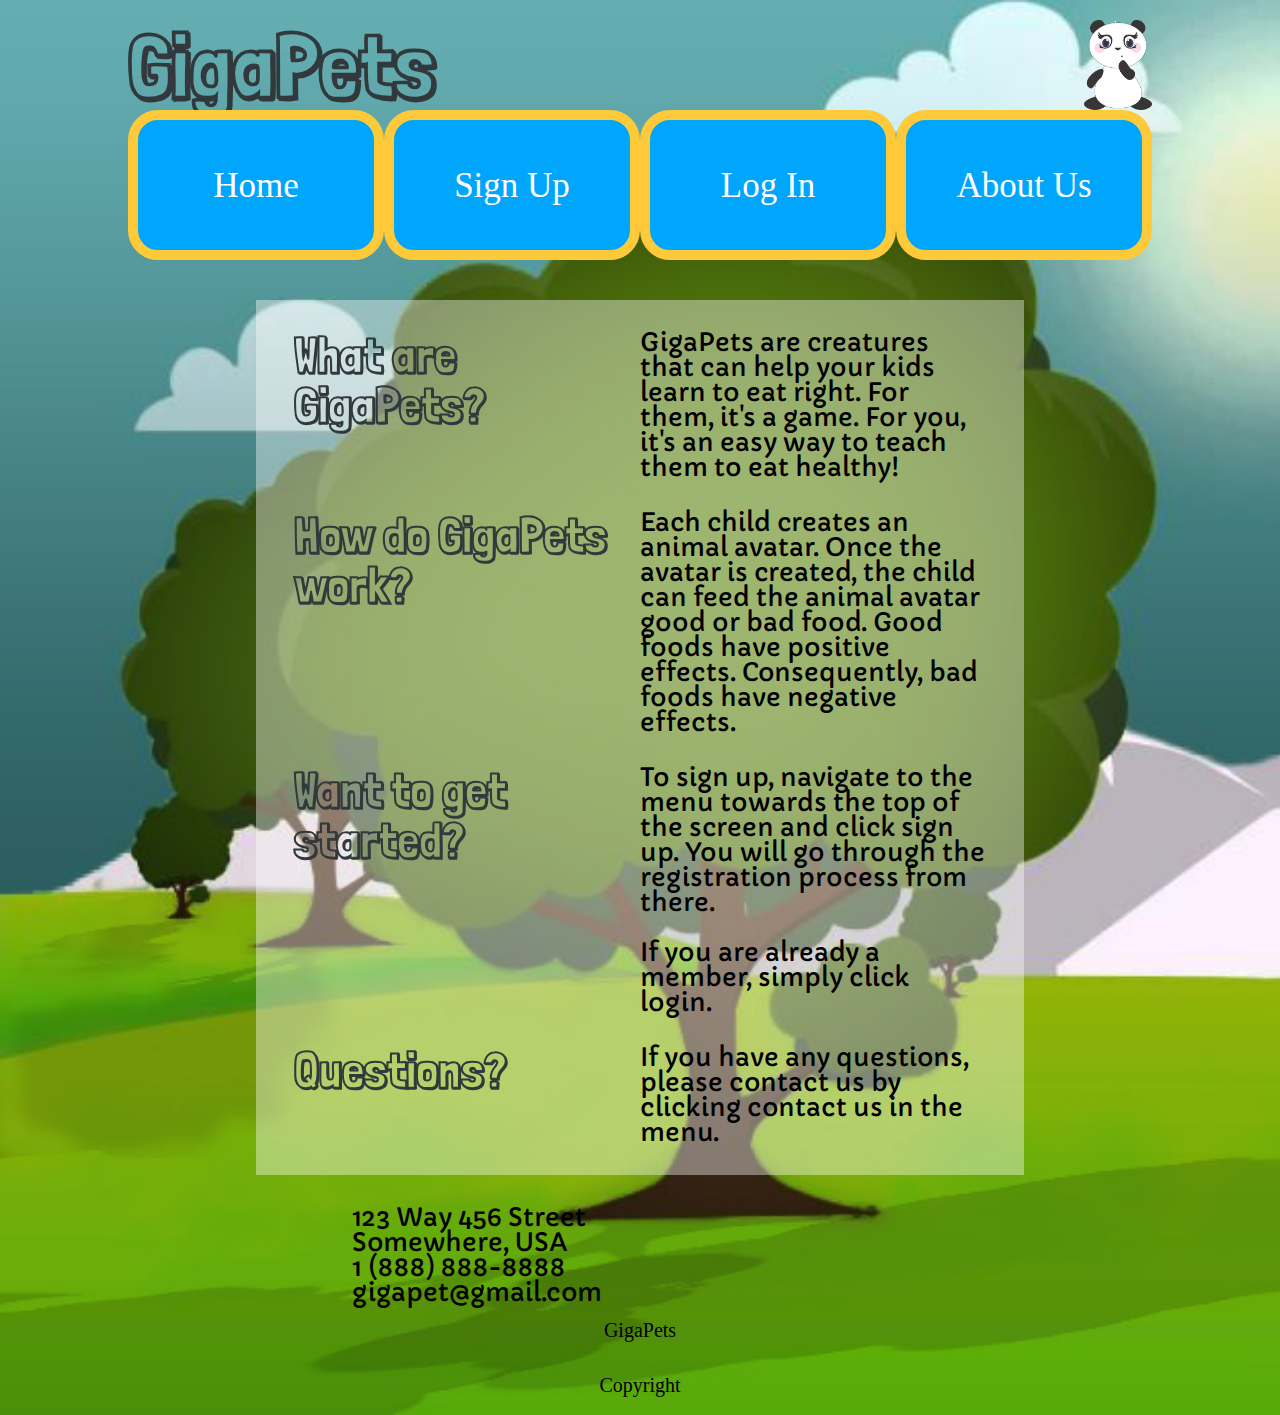
<file: index.html>
<!DOCTYPE html>
<html lang="en" >
<head>
    <link rel="stylesheet" type="text/css" media="screen" href="./CSS/index.css" />
    <link href="https://fonts.googleapis.com/css?family=Capriola|Londrina+Shadow" rel="stylesheet">
    <script src="./Menu/Menu.js" async></script>
    <meta charset="UTF-8">
    <meta name="viewport" content="width=device-width, initial-scale=1.0">
    <meta http-equiv="X-UA-Compatible" content="ie=edge">
    <title>GigaPets</title>
</head>
<body>
    <header>
        <img class="menu-button" src="./Assets/menu.png">
        <h1>GigaPets</h1>
        
        <img class="header-image" src="./Assets/pandaGirl.png">
    </header>
    <nav class="menu">
        <a class="menuOptions" href='../User-Interface-Benjamin/index.html'>Home</a>
        <a class="menuOptions" href="https://gigapet-bw.netlify.com/">Sign Up</a>
        <a class="menuOptions" href="https://gigapet-bw.netlify.com/">Log In</a>
        
        <a class="menuOptions"  href='../User-Interface-Benjamin/about.html'>About Us</a>
    </nav>
    <section class="landing-page-content">
    
        <h2 class= "firstContent">What are GigaPets?</h2>
        <p class= "firstContent">GigaPets are creatures that can help your kids learn to eat right. For them, it's a game. For you, it's an easy way to teach them to eat healthy!</p>
        <h2 class= "secondContent">How do GigaPets work?</h2>
        <p class= "secondContent">Each child creates an animal avatar. Once the avatar is created, the child can feed the animal avatar good or bad food. Good foods have positive effects. Consequently, bad foods have negative effects. </p>
        <h2 class= "thirdContent" >Want to get started?</h2>
        <p class= "thirdContent">To sign up, navigate to the menu towards the top of the screen and click sign up. You will go through the registration process from there. <br><br> If you are already a member, simply click login.</p>
        <h2 class= "fourthContent">Questions?</h2>
        <p class= "fourthContent">If you have any questions, please contact us by clicking contact us in the menu.</p>
        
    </section>
    <footer>
        <p>123 Way 456 Street<br>
                Somewhere, USA<br>
                
                1 (888) 888-8888<br>
                
                gigapet@gmail.com</p>
        <small>GigaPets</small>
        <small>Copyright</small>
    </footer>
</body>
</html>
</file>
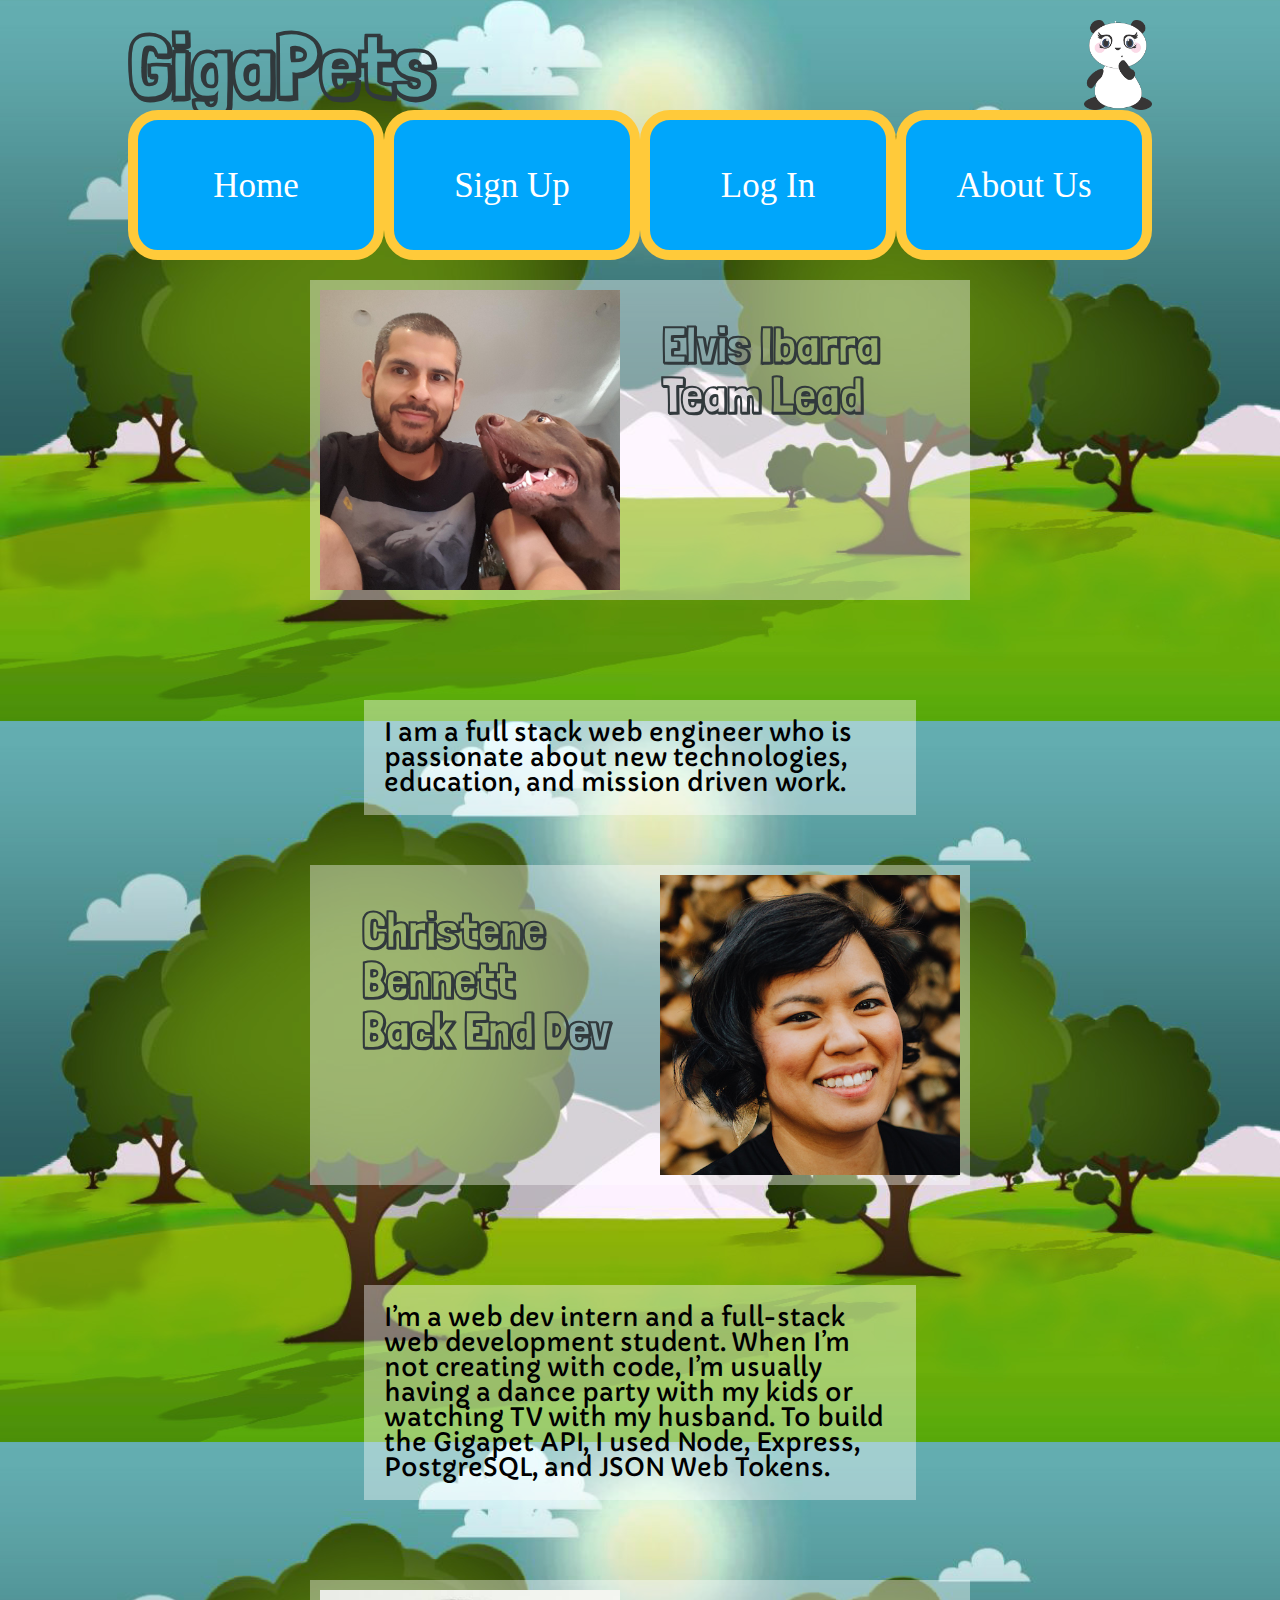
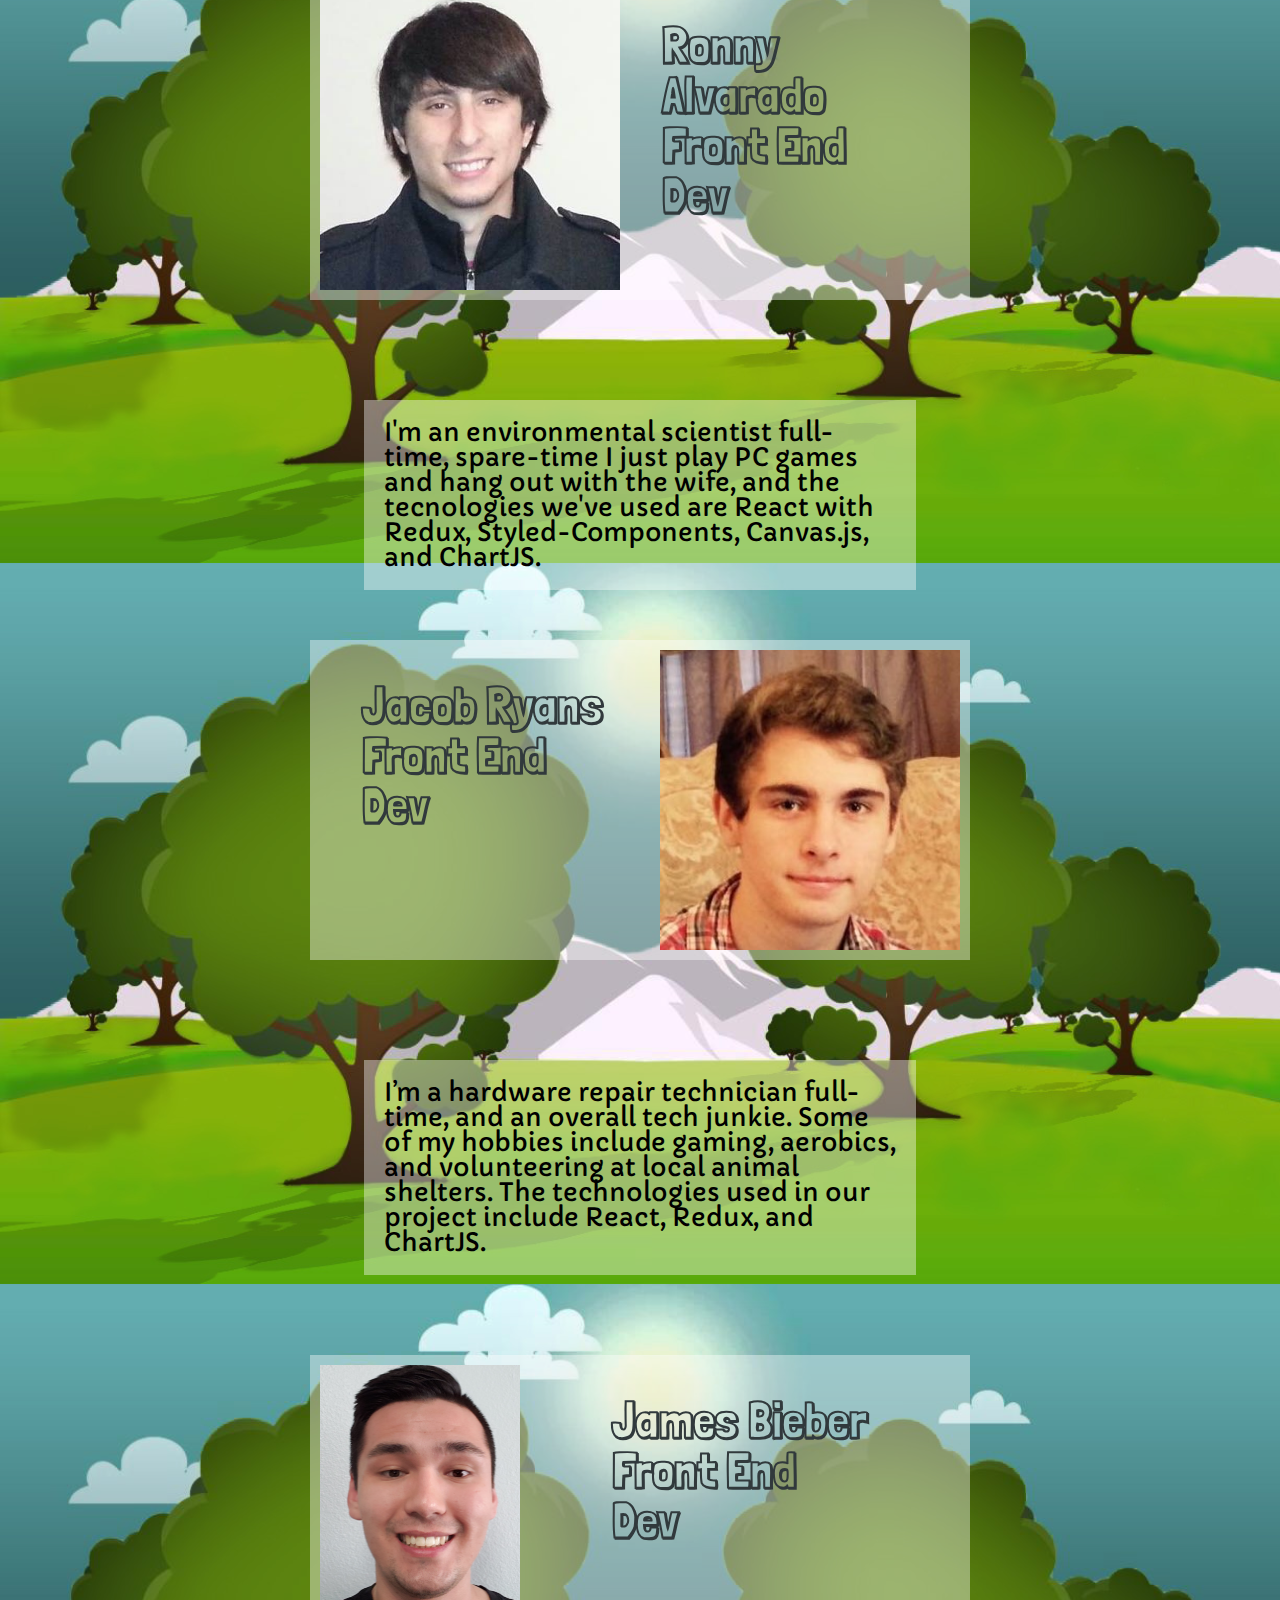
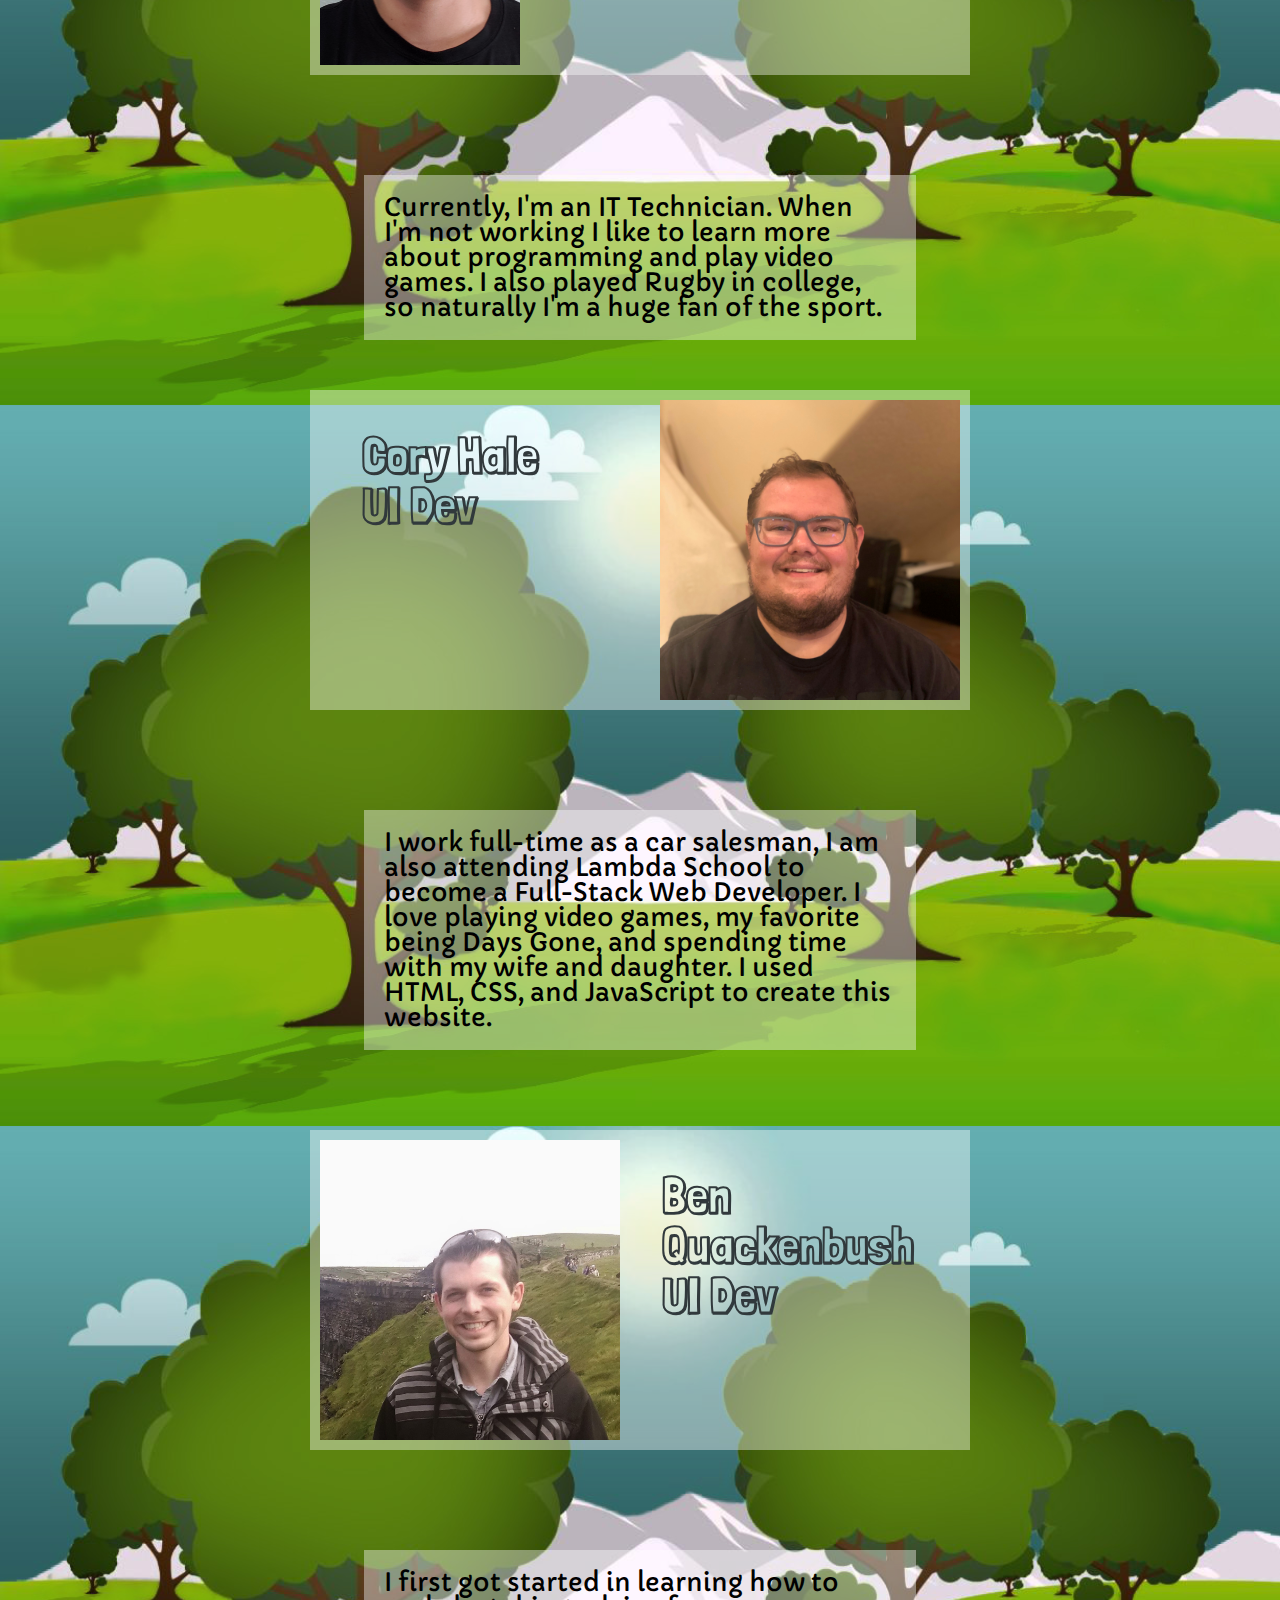
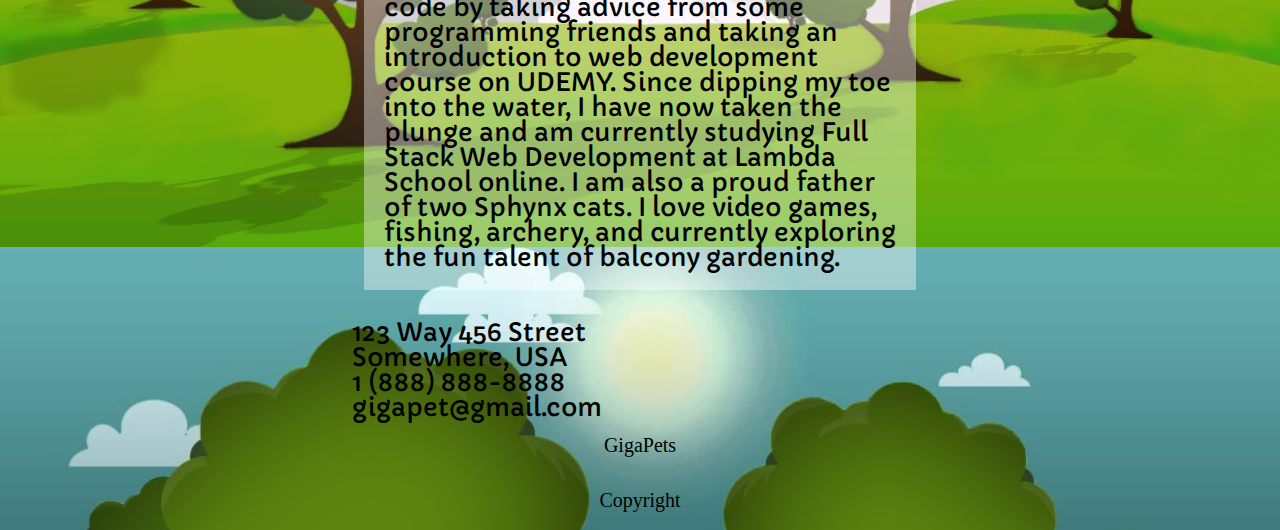
<file: about.html>
<!DOCTYPE html>
<html lang="en">
<head>
    <meta charset="UTF-8">
    <link rel="stylesheet" type="text/css" media="screen" href="./CSS/about.css" />
    <meta name="viewport" content="width=device-width, initial-scale=1.0">
    <link href="https://fonts.googleapis.com/css?family=Capriola|Londrina+Shadow" rel="stylesheet">
    <script src="./Menu/Menu.js" async></script>
    <meta http-equiv="X-UA-Compatible" content="ie=edge">
    <title>GigaPets About Us</title>
</head>
<body class="aboutUsBody">
    <header>
        <img class="menu-button" src="./Assets/menu.png">
        <h1>GigaPets</h1>
        
        <img class="header-image" src="./Assets/pandaGirl.png">
    </header>
    <nav class="menu">
        <a class="menuOptions" href='../User-Interface-Benjamin/index.html'>Home</a>
        <a class="menuOptions" href="https://gigapet-bw.netlify.com/">Sign Up</a>
        <a class="menuOptions" href="https://gigapet-bw.netlify.com/">Log In</a>
        
        <a class="menuOptions"  href='../User-Interface-Benjamin/about.html'>About Us</a>
    </nav>
    <section class="aboutUs">
        
        
        <div class="picNameTitle1">
            <img src="./Assets/elvisHeadshot.png" class="profilePics">
            <h3 class="profileName">Elvis Ibarra<br>Team Lead</h3>
        </div>
        <p>I am a full stack web engineer who is passionate about new technologies, education, and mission driven work.</p>
        <div class="picNameTitle2">
            <img src="./Assets/christene_profile.jpeg" class="profilePics">
            <h3 class="profileName">Christene Bennett<br>Back End Dev</h3>
        </div>
        <p>I’m a web dev intern and a full-stack web development student. When I’m not creating with code, I’m usually having a dance party with my kids or watching TV with my husband. To build the Gigapet API, I used Node, Express, PostgreSQL,
                and JSON Web Tokens.</p>
        <div class="picNameTitle1">
            <img src="./Assets/ronnyHeadshot.png" class="profilePics">
            <h3 class="profileName">Ronny Alvarado<br>Front End Dev</h3>
            
         </div>
         <p>I'm an environmental scientist full-time, spare-time I just play PC games and hang out with the wife, and the tecnologies we've used are React with Redux, Styled-Components, Canvas.js, and ChartJS.</p>
        <div class="picNameTitle2">
            <img src="./Assets/jacobHeadshot2.jpg" class="profilePics">
            <h3 class="profileName">Jacob Ryans<br>Front End Dev</h3>
        </div>
        <p>I’m a hardware repair technician full-time, and an overall tech junkie. Some of my hobbies include gaming, aerobics, and volunteering at local animal shelters. The technologies used in our project include React, Redux, and ChartJS.</p>
        <div class="picNameTitle1">
            <img src="./Assets/jamesHeadshot.jpg"  id="jamesHeadshot">
            <h3 class="profileName">James Bieber<br>Front End Dev</h3>
         </div>
         <p>Currently, I'm an IT Technician. When I'm not working I like to learn more about programming and play video games. I also played Rugby in college, so naturally I'm a huge fan of the sport.</p>
            <div class="picNameTitle2">
                <img src="./Assets/coryHeadshot2.jpeg" class="profilePics">
                <h3 class="profileName">Cory Hale<br>UI Dev</h3>
            </div>
            <p>I work full-time as a car salesman, I am also attending Lambda School to become a Full-Stack Web Developer. I love playing video games, my favorite being Days Gone, and spending time with my wife and daughter. I used HTML, CSS, and JavaScript to create this website.</p>
        <div class="picNameTitle1">
            <img src="./Assets/Cropped-Profile-Pic.jpg" class="profilePics">
            <h3 class="profileName">Ben Quackenbush<br>UI Dev</h3>
        </div>    
        <p>I first got started in learning how to code by taking advice from some programming friends and taking an introduction to web development course on UDEMY. Since dipping my toe into the water, I have now taken the plunge and am currently studying Full Stack Web Development at Lambda School online. I am also a proud father of two Sphynx cats. I love video games, fishing, archery, and currently exploring the fun talent of balcony gardening. </p>
        
    </section>
    <footer>
            <p>123 Way 456 Street<br>
                Somewhere, USA<br>
                
                1 (888) 888-8888<br>
                
                gigapet@gmail.com</p>
        <small>GigaPets</small>
        <small>Copyright</small>
    </footer>
</body>
</html>
</file>
<file: CSS/index.css>
html,
body,
div,
span,
applet,
object,
iframe,
h1,
h2,
h3,
h4,
h5,
h6,
p,
blockquote,
pre,
a,
abbr,
acronym,
address,
big,
cite,
code,
del,
dfn,
em,
img,
ins,
kbd,
q,
s,
samp,
small,
strike,
strong,
sub,
sup,
tt,
var,
b,
u,
i,
center,
dl,
dt,
dd,
ol,
ul,
li,
fieldset,
form,
label,
legend,
table,
caption,
tbody,
tfoot,
thead,
tr,
th,
td,
article,
aside,
canvas,
details,
embed,
figure,
figcaption,
footer,
header,
hgroup,
menu,
nav,
output,
ruby,
section,
summary,
time,
mark,
audio,
video {
  margin: 0;
  padding: 0;
  border: 0;
  font-size: 100%;
  font: inherit;
  vertical-align: baseline;
}
/* HTML5 display-role reset for older browsers */
article,
aside,
details,
figcaption,
figure,
footer,
header,
hgroup,
menu,
nav,
section {
  display: block;
}
body {
  line-height: 1;
}
ol,
ul {
  list-style: none;
}
blockquote,
q {
  quotes: none;
}
blockquote:before,
blockquote:after,
q:before,
q:after {
  content: '';
  content: none;
}
table {
  border-collapse: collapse;
  border-spacing: 0;
}
html {
  font-size: 62.5%;
}
body {
  background-image: radial-gradient(white, #00A6FB);
  box-sizing: border-box;
}
@media (min-width: 550px) {
  body {
    background-image: url('../Assets/treesBackground.jpg');
    background-repeat: repeat;
    background-size: cover;
  }
  .aboutUsBody {
    background-image: url('../Assets/treesBackground.jpg');
    background-repeat: repeat;
    background-size: contain;
  }
}
header {
  display: flex;
  justify-content: space-between;
  align-content: center;
  margin-top: 20px;
}
h1 {
  font-size: 5rem;
  font-family: 'Londrina Shadow', cursive;
  font-weight: bolder;
  color: #31393C;
}
@media (min-width: 550px) {
  h1 {
    margin-left: 10%;
    margin-right: 10%;
    font-size: 9rem;
  }
}
.header-image {
  height: 10vh;
  margin-right: 5%;
}
@media (min-width: 550px) {
  .header-image {
    margin-right: 10%;
  }
}
.menu-button {
  left: 20px;
  cursor: pointer;
}
@media (min-width: 550px) {
  .menu-button {
    display: none;
  }
}
.menu {
  display: none;
  flex-direction: column;
  width: 30rem;
  height: 60vh;
  padding: 30px 0;
  position: absolute;
  z-index: 2;
}
@media (min-width: 550px) {
  .menu {
    display: flex;
    flex-direction: row;
    width: 80%;
    height: 10vh;
    position: relative;
    z-index: 0;
    border: none;
    background-color: none;
    padding: 0px 0;
    margin-left: 10%;
    margin-right: 10%;
  }
}
.menuOptions--open {
  display: flex;
}
.menuOptions {
  width: 77%;
  height: 16vh;
  background-color: #00A6FB;
  border: 10px solid #FFCA3A;
  color: white;
  padding: 15px 32px;
  text-align: center;
  text-decoration: none;
  font-size: 3.5rem;
}
@media (min-width: 550px) {
  .menuOptions {
    display: flex;
    height: 100px;
    width: 40%;
    padding: 10px, 10px, 10px, 10px;
    font-size: 3.5rem;
    justify-content: center;
    align-items: center;
    border-radius: 30px;
  }
  .menuOptions:hover {
    background-color: #8AC926;
    color: #31393C;
    box-shadow: 0 12px 16px 0 rgba(0, 0, 0, 0.24), 0 17px 50px 0 rgba(0, 0, 0, 0.19);
  }
}
h2 {
  font-size: 3rem;
  margin-top: 30px;
  font-family: 'Londrina Shadow', cursive;
  font-weight: bolder;
  margin-left: 10%;
  margin-right: 10%;
  color: #31393C;
}
h3 {
  font-size: 3rem;
  margin-top: 30px;
  font-family: 'Londrina Shadow', cursive;
  font-weight: bolder;
  color: #31393C;
  margin-left: 2%;
}
@media (min-width: 550px) {
  h3 {
    font-size: 5rem;
  }
}
@media (min-width: 550px) {
  h2 {
    margin-right: 0%;
    margin-left: 0%;
    width: 45%;
    font-size: 5rem;
  }
}
p {
  font-size: 1.5rem;
  margin-top: 30px;
  margin-left: 10%;
  margin-right: 10%;
  font-family: 'Capriola', sans-serif;
}
@media (min-width: 550px) {
  .aboutUs p {
    width: 40%;
    margin-left: auto;
    margin-right: auto;
    background: rgba(255, 255, 255, 0.4);
    padding: 20px;
    margin-top: 100px;
  }
}
@media (min-width: 550px) {
  p {
    margin-right: 0%;
    margin-left: 0%;
    width: 45%;
    font-size: 2.5rem;
  }
}
.landing-page-content {
  display: flex;
  justify-content: center;
  align-items: center;
  flex-direction: column;
}
@media (min-width: 550px) {
  .landing-page-content {
    background: rgba(255, 255, 255, 0.4);
    margin-top: 100px;
    width: 60%;
    flex-wrap: wrap;
    margin-left: 20%;
    padding-bottom: 30px;
    flex-direction: row;
    align-items: flex-start;
  }
}
.profilePics {
  width: 180px;
  height: 180px;
}
@media (min-width: 550px) {
  .profilePics {
    width: 300px;
    height: 300px;
  }
}
#jamesHeadshot {
  width: 180px;
  height: 270px;
}
@media (min-width: 550px) {
  #jamesHeadshot {
    width: 200px;
    height: 300px;
  }
}
.profileName {
  width: 40%;
  line-height: 5rem;
}
@media (min-width: 550px) {
  .profileName {
    margin-left: auto;
    margin-right: auto;
  }
}
.picNameTitle1 {
  display: flex;
  margin-top: 80px;
  margin-left: 2%;
  justify-content: space-between;
  margin-right: 2%;
  background: rgba(255, 255, 255, 0.4);
  padding: 10px;
}
.picNameTitle2 {
  display: flex;
  margin-top: 50px;
  margin-right: 2%;
  flex-direction: row-reverse;
  justify-content: space-between;
  background: rgba(255, 255, 255, 0.4);
  padding: 10px;
}
@media (min-width: 550px) {
  .picNameTitle1,
  .picNameTitle2 {
    width: 50%;
    margin-left: auto;
    margin-right: auto;
  }
}
footer {
  display: flex;
  justify-content: center;
  align-items: center;
  flex-direction: column;
}
small {
  margin-top: 15px;
  margin-bottom: 20px;
  font-size: 2rem;
}
</file>
<file: CSS/about.css>
html,
body,
div,
span,
applet,
object,
iframe,
h1,
h2,
h3,
h4,
h5,
h6,
p,
blockquote,
pre,
a,
abbr,
acronym,
address,
big,
cite,
code,
del,
dfn,
em,
img,
ins,
kbd,
q,
s,
samp,
small,
strike,
strong,
sub,
sup,
tt,
var,
b,
u,
i,
center,
dl,
dt,
dd,
ol,
ul,
li,
fieldset,
form,
label,
legend,
table,
caption,
tbody,
tfoot,
thead,
tr,
th,
td,
article,
aside,
canvas,
details,
embed,
figure,
figcaption,
footer,
header,
hgroup,
menu,
nav,
output,
ruby,
section,
summary,
time,
mark,
audio,
video {
  margin: 0;
  padding: 0;
  border: 0;
  font-size: 100%;
  font: inherit;
  vertical-align: baseline;
}
/* HTML5 display-role reset for older browsers */
article,
aside,
details,
figcaption,
figure,
footer,
header,
hgroup,
menu,
nav,
section {
  display: block;
}
body {
  line-height: 1;
}
ol,
ul {
  list-style: none;
}
blockquote,
q {
  quotes: none;
}
blockquote:before,
blockquote:after,
q:before,
q:after {
  content: '';
  content: none;
}
table {
  border-collapse: collapse;
  border-spacing: 0;
}
html {
  font-size: 62.5%;
}
body {
  background-image: radial-gradient(white, #00A6FB);
  box-sizing: border-box;
}
@media (min-width: 550px) {
  body {
    background-image: url('../Assets/treesBackground.jpg');
    background-repeat: repeat;
    background-size: cover;
  }
  .aboutUsBody {
    background-image: url('../Assets/treesBackground.jpg');
    background-repeat: repeat;
    background-size: contain;
  }
}
header {
  display: flex;
  justify-content: space-between;
  align-content: center;
  margin-top: 20px;
}
h1 {
  font-size: 5rem;
  font-family: 'Londrina Shadow', cursive;
  font-weight: bolder;
  color: #31393C;
}
@media (min-width: 550px) {
  h1 {
    margin-left: 10%;
    margin-right: 10%;
    font-size: 9rem;
  }
}
.header-image {
  height: 10vh;
  margin-right: 5%;
}
@media (min-width: 550px) {
  .header-image {
    margin-right: 10%;
  }
}
.menu-button {
  left: 20px;
  cursor: pointer;
}
@media (min-width: 550px) {
  .menu-button {
    display: none;
  }
}
.menu {
  display: none;
  flex-direction: column;
  width: 30rem;
  height: 60vh;
  padding: 30px 0;
  position: absolute;
  z-index: 2;
}
@media (min-width: 550px) {
  .menu {
    display: flex;
    flex-direction: row;
    width: 80%;
    height: 10vh;
    position: relative;
    z-index: 0;
    border: none;
    background-color: none;
    padding: 0px 0;
    margin-left: 10%;
    margin-right: 10%;
  }
}
.menuOptions--open {
  display: flex;
}
.menuOptions {
  width: 77%;
  height: 16vh;
  background-color: #00A6FB;
  border: 10px solid #FFCA3A;
  color: white;
  padding: 15px 32px;
  text-align: center;
  text-decoration: none;
  font-size: 3.5rem;
}
@media (min-width: 550px) {
  .menuOptions {
    display: flex;
    height: 100px;
    width: 40%;
    padding: 10px, 10px, 10px, 10px;
    font-size: 3.5rem;
    justify-content: center;
    align-items: center;
    border-radius: 30px;
  }
  .menuOptions:hover {
    background-color: #8AC926;
    color: #31393C;
    box-shadow: 0 12px 16px 0 rgba(0, 0, 0, 0.24), 0 17px 50px 0 rgba(0, 0, 0, 0.19);
  }
}
h2 {
  font-size: 3rem;
  margin-top: 30px;
  font-family: 'Londrina Shadow', cursive;
  font-weight: bolder;
  margin-left: 10%;
  margin-right: 10%;
  color: #31393C;
}
h3 {
  font-size: 3rem;
  margin-top: 30px;
  font-family: 'Londrina Shadow', cursive;
  font-weight: bolder;
  color: #31393C;
  margin-left: 2%;
}
@media (min-width: 550px) {
  h3 {
    font-size: 5rem;
  }
}
@media (min-width: 550px) {
  h2 {
    margin-right: 0%;
    margin-left: 0%;
    width: 45%;
    font-size: 5rem;
  }
}
p {
  font-size: 1.5rem;
  margin-top: 30px;
  margin-left: 10%;
  margin-right: 10%;
  font-family: 'Capriola', sans-serif;
}
@media (min-width: 550px) {
  .aboutUs p {
    width: 40%;
    margin-left: auto;
    margin-right: auto;
    background: rgba(255, 255, 255, 0.4);
    padding: 20px;
    margin-top: 100px;
  }
}
@media (min-width: 550px) {
  p {
    margin-right: 0%;
    margin-left: 0%;
    width: 45%;
    font-size: 2.5rem;
  }
}
.landing-page-content {
  display: flex;
  justify-content: center;
  align-items: center;
  flex-direction: column;
}
@media (min-width: 550px) {
  .landing-page-content {
    background: rgba(255, 255, 255, 0.4);
    margin-top: 100px;
    width: 60%;
    flex-wrap: wrap;
    margin-left: 20%;
    padding-bottom: 30px;
    flex-direction: row;
    align-items: flex-start;
  }
}
.profilePics {
  width: 180px;
  height: 180px;
}
@media (min-width: 550px) {
  .profilePics {
    width: 300px;
    height: 300px;
  }
}
#jamesHeadshot {
  width: 180px;
  height: 270px;
}
@media (min-width: 550px) {
  #jamesHeadshot {
    width: 200px;
    height: 300px;
  }
}
.profileName {
  width: 40%;
  line-height: 5rem;
}
@media (min-width: 550px) {
  .profileName {
    margin-left: auto;
    margin-right: auto;
  }
}
.picNameTitle1 {
  display: flex;
  margin-top: 80px;
  margin-left: 2%;
  justify-content: space-between;
  margin-right: 2%;
  background: rgba(255, 255, 255, 0.4);
  padding: 10px;
}
.picNameTitle2 {
  display: flex;
  margin-top: 50px;
  margin-right: 2%;
  flex-direction: row-reverse;
  justify-content: space-between;
  background: rgba(255, 255, 255, 0.4);
  padding: 10px;
}
@media (min-width: 550px) {
  .picNameTitle1,
  .picNameTitle2 {
    width: 50%;
    margin-left: auto;
    margin-right: auto;
  }
}
footer {
  display: flex;
  justify-content: center;
  align-items: center;
  flex-direction: column;
}
small {
  margin-top: 15px;
  margin-bottom: 20px;
  font-size: 2rem;
}
</file>
